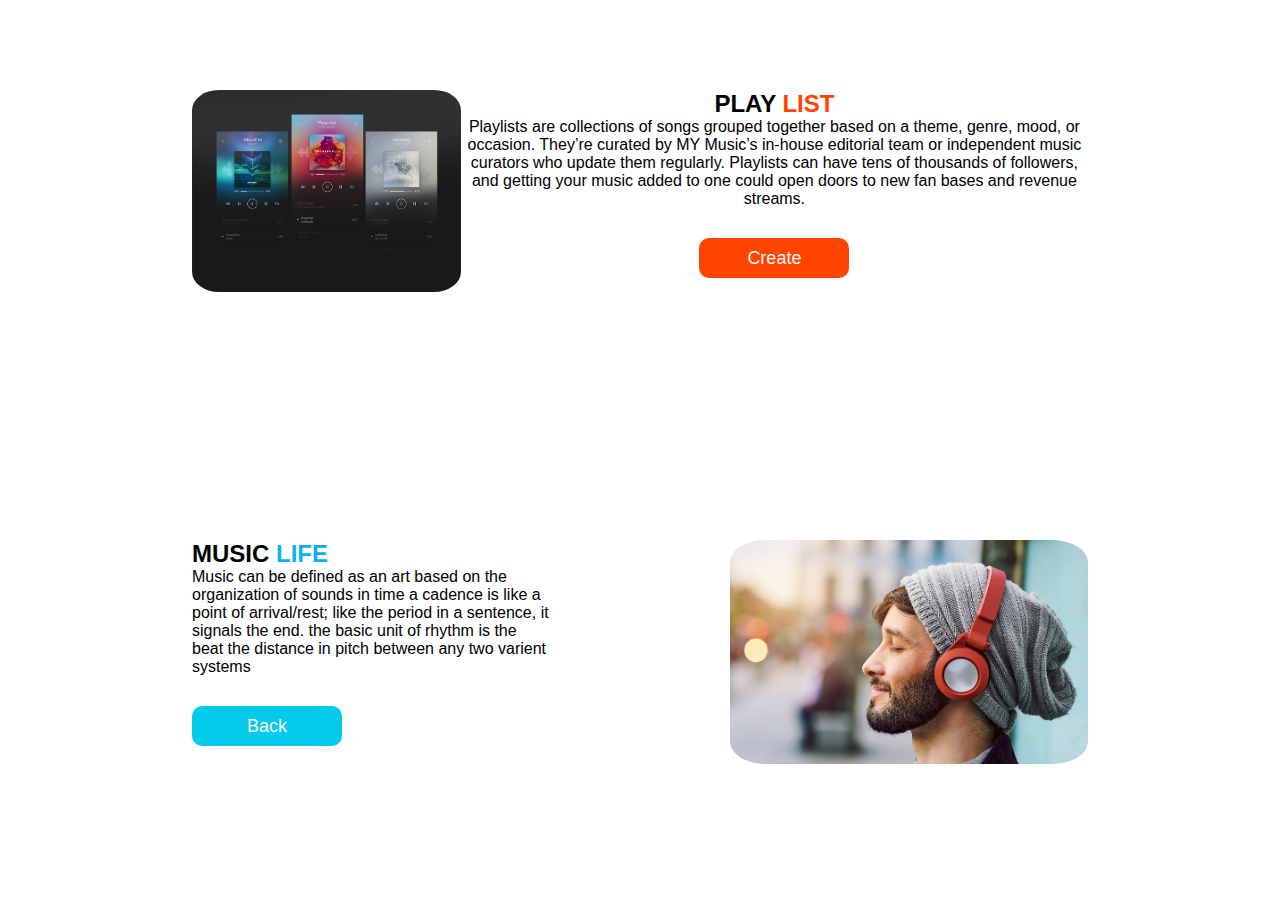
<file: index2.html>
<!DOCTYPE html>
<html lang="en">
<head>
    <meta charset="UTF-8">
    <meta name="viewport" content="width=device-width, initial-scale=1.0">
    <title>PLAYLIST</title>
    <link rel="stylesheet" href="style2.css">
</head>
<body>
    <div  class="ig">
        <img src="relax.jpg" alt=""  > 
        <div class="text">
            <h2 >MUSIC <span>LIFE</span></h2>  
            <p>Music can be defined as an art based on the organization 
            of sounds in time a cadence is like a point of arrival/rest; 
            like the period in a sentence, it signals the end. the basic 
            unit of rhythm is the beat the distance in pitch between any two varient systems</p>

        </div> 
        <div class="back">
            <a href="./index.html">
                <button>Back</button>
            </a>
        
        </div>      
    </div>
    <div class="new">
        <img src="music_list.png" alt=""  > 
        <div class="text-box">
            <h2 >PLAY <span>LIST</span></h2>  
            <p>Playlists are collections of songs grouped together
                based on a theme, genre, mood, or occasion. They’re 
                curated by MY Music’s in-house editorial team or 
                independent music curators who update them regularly. 
                Playlists can have tens of thousands of followers, 
                and getting your music added to one could open doors 
                to new fan bases and revenue streams.
            </p>
            <a href="./index3.html">
                <button class="new_btn">Create</button>
            </a>
        </div>     
</body>
</html>
   
</body>
</html>
</file>
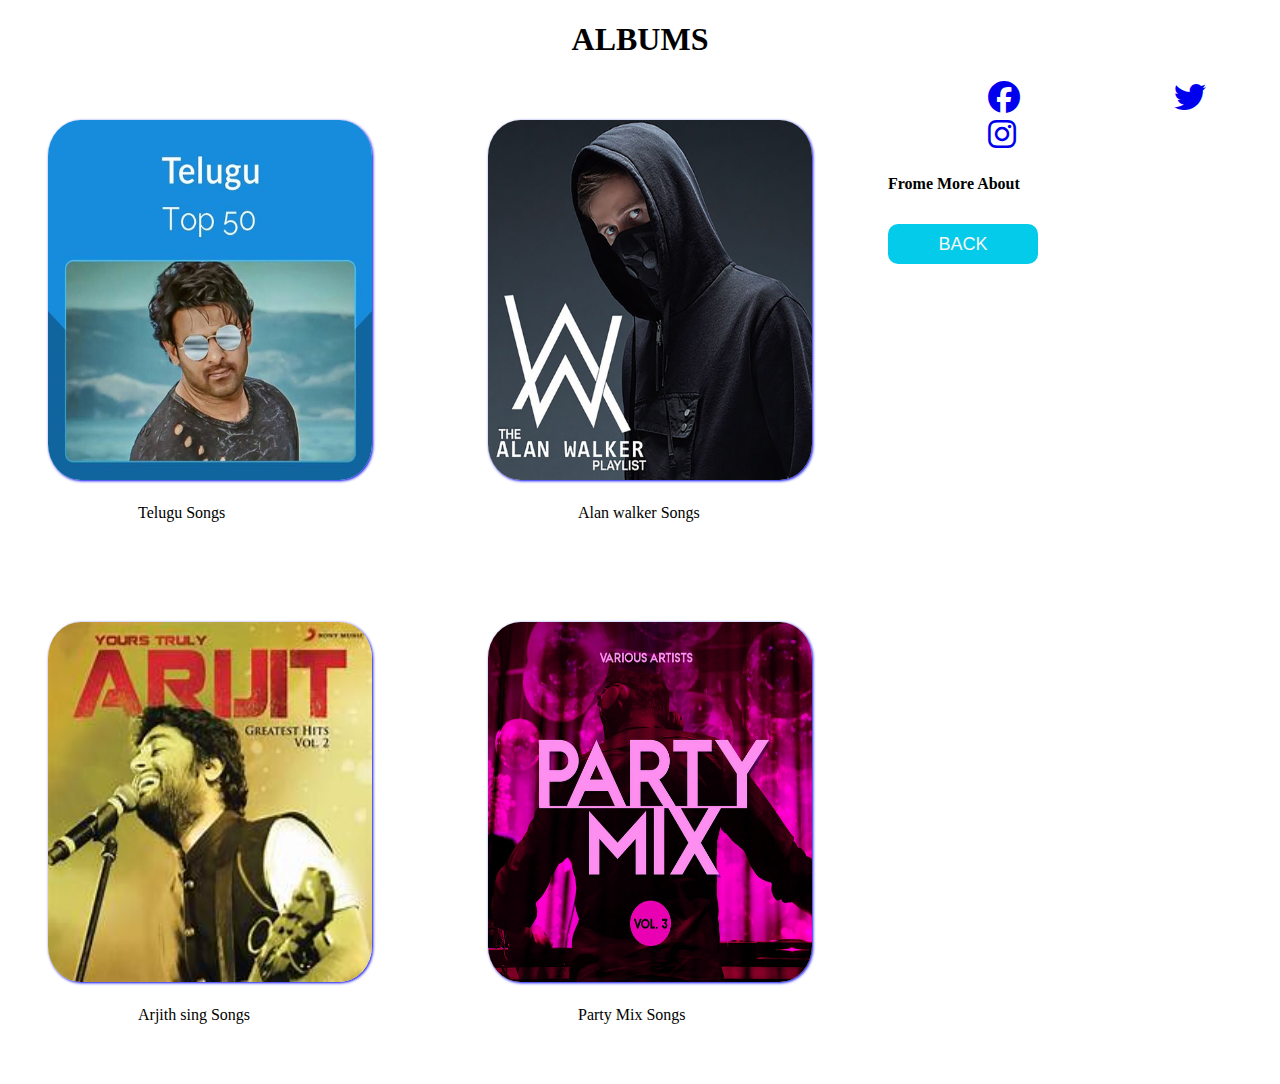
<file: index3.html>
<!DOCTYPE html>
<html lang="en">
<head>
    <meta charset="UTF-8">
    <meta name="viewport" content="width=device-width, initial-scale=1.0">
    <title>Document</title>
    <link rel="stylesheet" href="style3.css">
    <link rel="stylesheet" href="https://cdnjs.cloudflare.com/ajax/libs/font-awesome/6.5.1/css/all.min.css">
<body>
    <h1>ALBUMS</h1>    
    <div class="container">
        <div class="ALBUMS">
             <div>
                <a href="https://music.youtube.com/playlist?list=PL4fGSI1pDJn6puJdseH2Rt9sMvt9E2M4i">
                <img src="telugu.jpg" alt="" width="300" height="200">
                </a>
            <div class="text"> Telugu Songs</div>
            </div>
        </div>
        <div class="ALBUMS">
            <div>
                <a href="https://music.youtube.com/playlist?list=PL4fGSI1pDJn6puJdseH2Rt9sMvt9E2M4i">
                <img src="aw.jpg" alt="">
                </a>
            <div class="text"> Alan walker Songs</div>  
            </div>
        </div>
        <div class="ALBUMS">
            <div>
                <a href="https://music.youtube.com/playlist?list=PL4fGSI1pDJn6puJdseH2Rt9sMvt9E2M4i">
                <img src="arjith sing.jpg" alt="">
                </a>
                <div class="text">Arjith sing Songs</div>
            </div>

        </div>
        <div class="ALBUMS">
            <div>
                <a href="https://music.youtube.com/playlist?list=PL4fGSI1pDJn6puJdseH2Rt9sMvt9E2M4i">
                <img src="partymix.jpg" alt="">
                </a>
                <div class="text"> Party Mix Songs</div>
            </div>
        </div>
        </div>
        <div class="icons">
            <a href="https://www.facebook.com/"><i class="fa-brands fa-facebook"></i></i></a>
            <a href="https://twitter.com/"><i class="fa-brands fa-twitter"></i></a>
            <a href="https://www.instagram.com/"><i class="fa-brands fa-instagram"></i></i></a>
            <h4>Frome More About</h4>    
        </div>
        <div class="butn">
            <a href="./index2.html"><button> BACK</button></a>
        </div> 
</body>
</html>
</file>
<file: style2.css>
*{
    padding: 0;
    margin: 0;
    box-sizing: border-box;
}

.ig img{
    float: right;
    width: 40%;
    border-radius: 10%;
}
.ig {
    position: absolute;
    width: 70%;
    left: 15%;
    top: 60%;
}
.text{
    width: 40%;
    font-family: Arial, Helvetica, sans-serif;
}
.text span{
    color: rgb(13, 177, 242);
}
.new img{
    float: left;
    width: 30%;
    border-radius: 10%;
}
.new {
    position: absolute;
    width: 70%;
    left: 15%;
    top: 10%;
}
.text-box{
    
    text-align: center;
    font-family: Arial, Helvetica, sans-serif;

}
.text-box span{
    color: orangered;
}
.new_btn {
    width: 150px;
    height: 40px;
    background: orangered;
    border: none;
    margin-top: 30px;
    font-size: 18px;
    border-radius: 10px;
    cursor: pointer;
    color: #f9f5f5;
}
.new_btn:hover{
    background: rgb(9, 9, 9);
    color: rgb(255, 254, 252);
}
.new_btn a{
    text-decoration: none;
    color: #140101;
    font-weight: bold;
}
.new_page h1{
    top: 180;
}
.back button{
    width: 150px;
    height: 30px;
}
.back button {
    width: 150px;
    height: 40px;
    background: rgb(4, 203, 234);
    border: none;
    margin-top: 30px;
    font-size: 18px;
    border-radius: 10px;
    cursor: pointer;
    color: #f9f5f5;
}
.back button:hover{
    background: rgb(10, 6, 6);
    color: rgb(249, 249, 249);
}
.back button a{
    text-decoration: none;
    color: #140101;
    font-weight: bold;
}
.back button{
    left: 10%;
}
</file>
<file: style3.css>
*{
    box-sizing: border-box;
}
h1{
    text-align: center;
}
.ALBUMS img{
    width: 90%;
    height: 40vh;
    align-items: center;
    border-radius: 10%;
    box-shadow: 1px 1px 3px;
    
}
.text{
    padding: 20px;
    text-align: left;
    padding-left: 25%;
}
.ALBUMS{
    padding:  40px;
    float: left;
}
.container{
    top: 10%;
}
.ALBUMS img:hover{
    filter: grayscale(0);
    transform: scale(1.1) rotate(1deg);
}
.icons a{
    display: flexbox;
    justify-content: right;
    padding: 25px 50px 75px 100px;
    font-size: 200%;
}
h4{
    padding-left: 15%;
}
.butn button {
    width: 150px;
    height: 40px;
    background: rgb(4, 203, 234);
    border: none;
    margin-top: 10px;
    font-size: 18px;
    border-radius: 10px;
    cursor: pointer;
    color: #f9f5f5;
    align-items: center;
}
.butn button:hover{
    background: rgb(10, 6, 6);
    color: rgb(249, 249, 249);
}
.butn button a{
    text-decoration: none;
    color: #140101;
    font-weight: bold;
}
.butn button{
    left: 100%;
}
</file>
